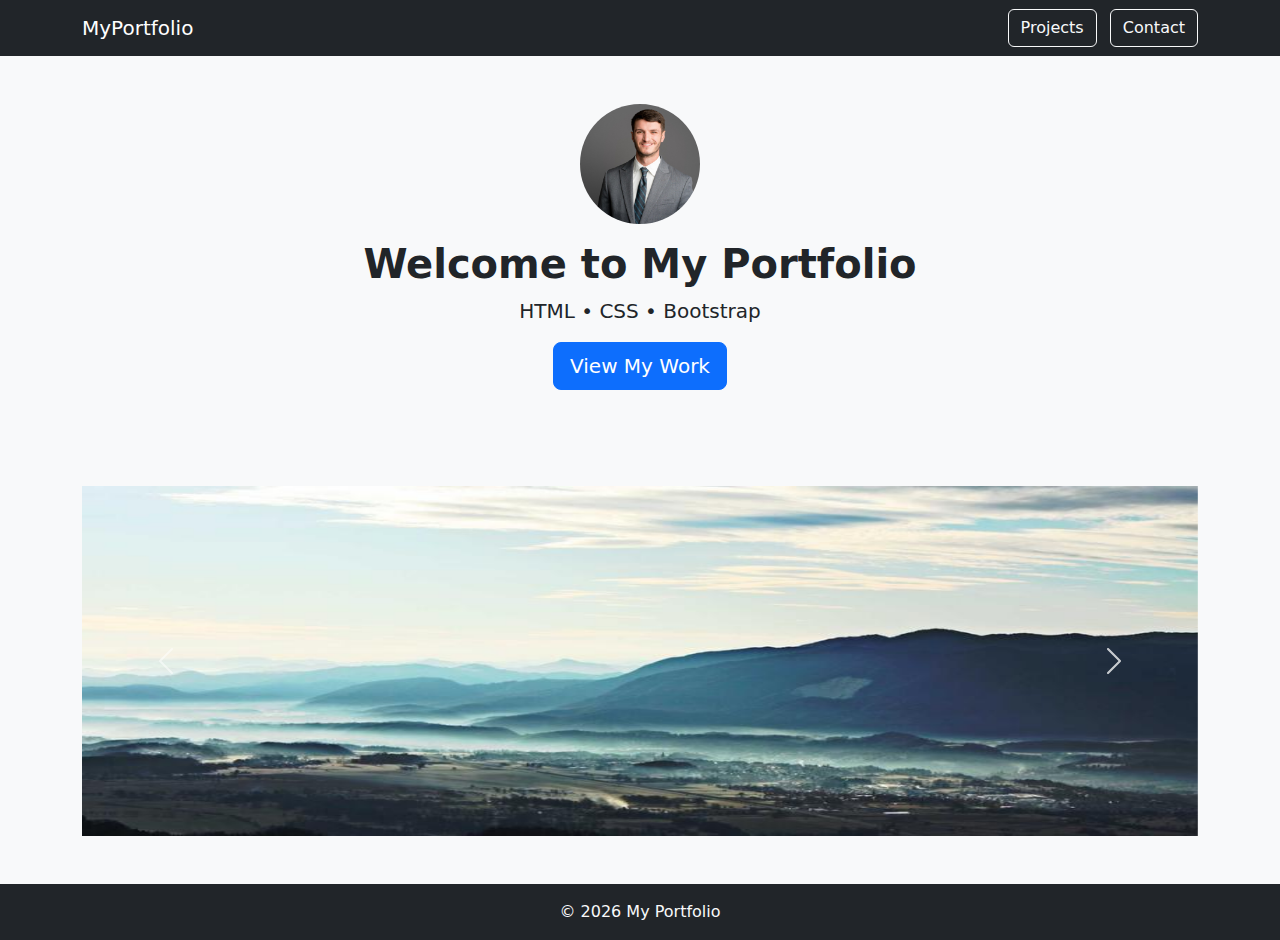
<file: index.html>
<!DOCTYPE html>
<html lang="en">
<head>
    <meta charset="UTF-8">
    <title>My Portfolio</title>

    <link href="https://cdn.jsdelivr.net/npm/bootstrap@5.3.2/dist/css/bootstrap.min.css" rel="stylesheet">

    <link rel="stylesheet" href="css/style.css">
</head>
<body>

<nav class="navbar navbar-expand-lg navbar-dark bg-dark">
    <div class="container">
        <a class="navbar-brand" href="index.html">MyPortfolio</a>
        <div>
            <a class="btn btn-outline-light me-2" href="projects.html">Projects</a>
            <a class="btn btn-outline-light" href="contact.html">Contact</a>
        </div>
    </div>
</nav>

<div class="bg-light p-5 text-center">
    <img src="images/profile.jpg" alt="My Photo" class="rounded-circle mb-3" width="120">
    <h1 class="fade-in">Welcome to My Portfolio</h1>
    <p class="lead fade-in-delay">HTML • CSS • Bootstrap</p>
    <a href="projects.html" class="btn btn-primary btn-lg fade-in-delay2">View My Work</a>
</div>

<div class="container mt-5">
    <div id="carouselExample" class="carousel slide" data-bs-ride="carousel">
        <div class="carousel-inner">
            <div class="carousel-item active">
                <img src="images/project1.jpg" class="d-block w-100" height="350">
            </div>
            <div class="carousel-item">
                <img src="images/project2.jpg" class="d-block w-100" height="350">
            </div>
            <div class="carousel-item">
                <img src="images/project3.jpg" class="d-block w-100" height="350">
            </div>
        </div>
        <button class="carousel-control-prev" type="button" data-bs-target="#carouselExample" data-bs-slide="prev">
            <span class="carousel-control-prev-icon"></span>
        </button>
        <button class="carousel-control-next" type="button" data-bs-target="#carouselExample" data-bs-slide="next">
            <span class="carousel-control-next-icon"></span>
        </button>
        <button class="carousel-control-next" type="button" data-bs-target="#carouselExample" data-bs-slide="next">
            <span class="carousel-control-next-icon"></span>
        </button>
    </div>
</div>

<footer class="bg-dark text-light text-center py-3 mt-5">
    &copy; 2026 My Portfolio
</footer>

<script src="https://cdn.jsdelivr.net/npm/bootstrap@5.3.2/dist/js/bootstrap.bundle.min.js"></script>
</body>
</html>
</file>
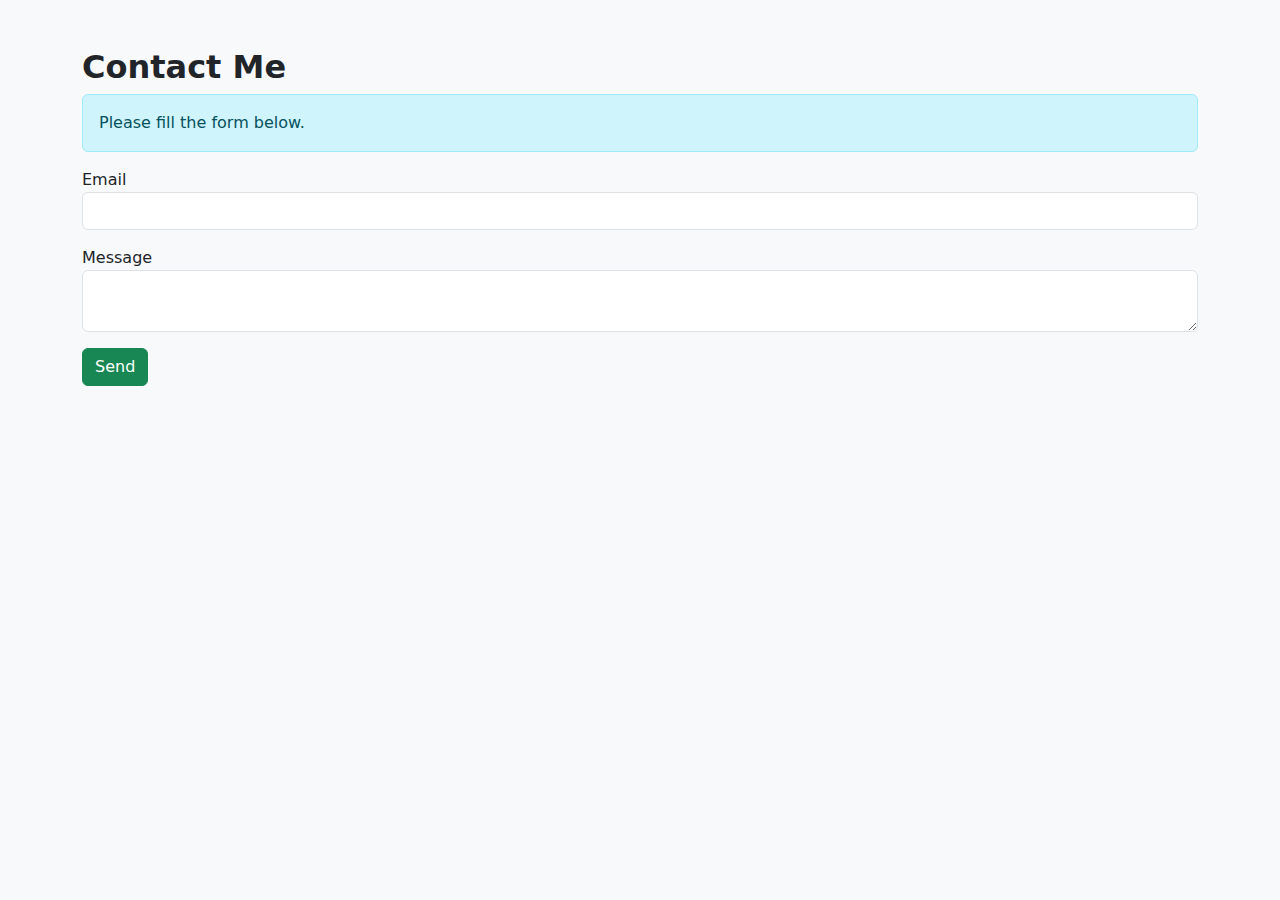
<file: contact.html>
<!DOCTYPE html>
<html lang="en">
<head>
    <meta charset="UTF-8">
    <title>Contact</title>

    <link href="https://cdn.jsdelivr.net/npm/bootstrap@5.3.2/dist/css/bootstrap.min.css" rel="stylesheet">
    <link rel="stylesheet" href="css/style.css">
</head>
<body>

<div class="container mt-5">
    <h2>Contact Me</h2>

    <div class="alert alert-info">
        Please fill the form below.
    </div>

    <form>
        <div class="mb-3">
            <label>Email</label>
            <input type="email" class="form-control">
        </div>

        <div class="mb-3">
            <label>Message</label>
            <textarea class="form-control"></textarea>
        </div>

        <button class="btn btn-success">Send</button>
    </form>
</div>

</body>
</html>
</file>
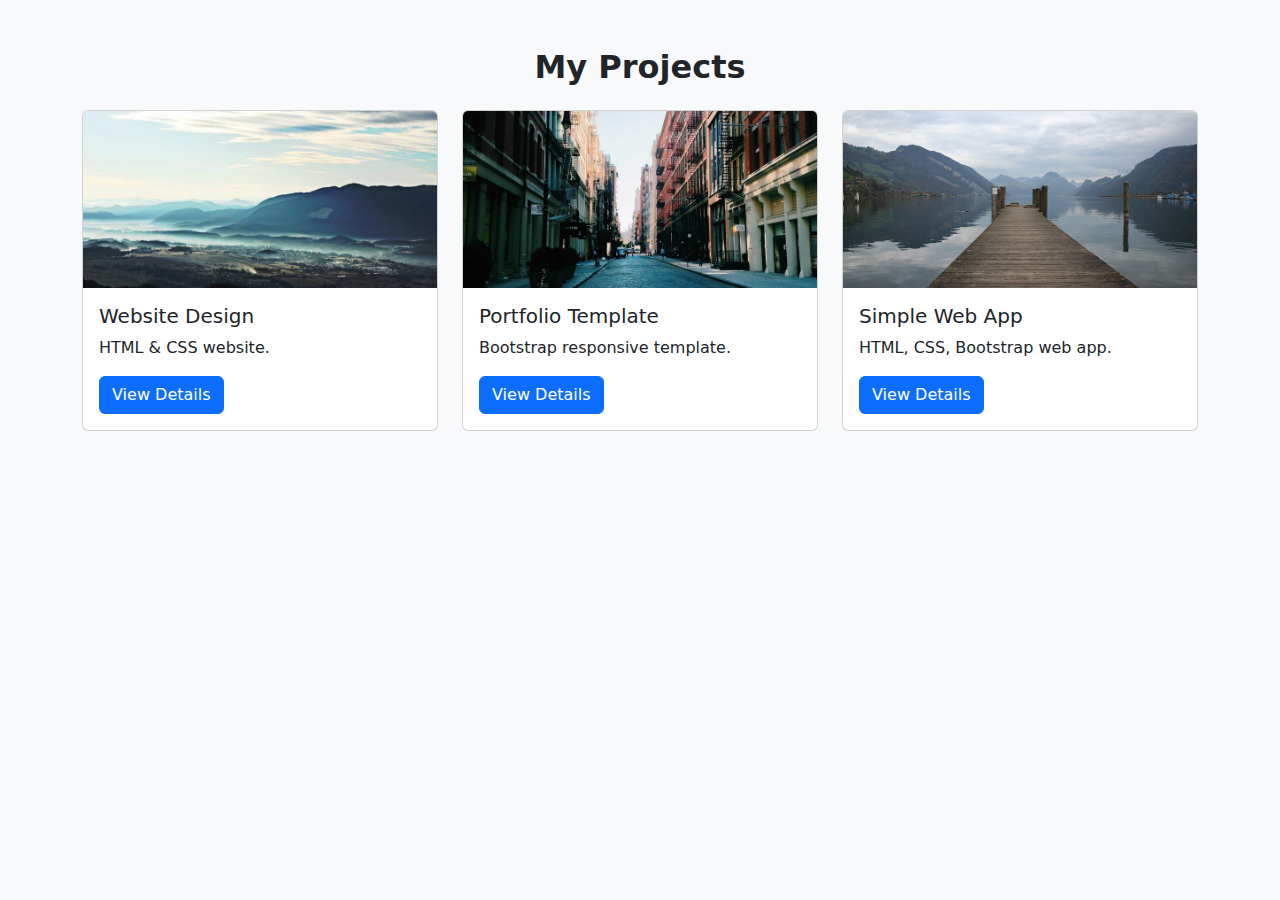
<file: projects.html>
<!DOCTYPE html>
<html lang="en">
<head>
    <meta charset="UTF-8">
    <title>Projects</title>

    <link href="https://cdn.jsdelivr.net/npm/bootstrap@5.3.2/dist/css/bootstrap.min.css" rel="stylesheet">
    <link rel="stylesheet" href="css/style.css">
</head>
<body>

<div class="container mt-5">
    <h2 class="text-center mb-4">My Projects</h2>

    <div class="row">
        <div class="col-md-4">
            <div class="card project-card">
                <img src="images/project1.jpg" class="card-img-top">
                <div class="card-body">
                    <h5 class="card-title">Website Design</h5>
                    <p class="card-text">HTML & CSS website.</p>
                    <button class="btn btn-primary" data-bs-toggle="modal" data-bs-target="#modal1">View Details</button>
                </div>
            </div>
        </div>

        <div class="col-md-4">
            <div class="card project-card">
                <img src="images/project2.jpg" class="card-img-top">
                <div class="card-body">
                    <h5 class="card-title">Portfolio Template</h5>
                    <p class="card-text">Bootstrap responsive template.</p>
                    <button class="btn btn-primary" data-bs-toggle="modal" data-bs-target="#modal2">View Details</button>
                </div>
            </div>
        </div>

        <div class="col-md-4">
            <div class="card project-card">
                <img src="images/project3.jpg" class="card-img-top">
                <div class="card-body">
                    <h5 class="card-title">Simple Web App</h5>
                    <p class="card-text">HTML, CSS, Bootstrap web app.</p>
                    <button class="btn btn-primary" data-bs-toggle="modal" data-bs-target="#modal3">View Details</button>
                </div>
            </div>
        </div>
    </div>
</div>

<div class="modal fade" id="modal1">
    <div class="modal-dialog">
        <div class="modal-content">
            <div class="modal-header">
                <h5 class="modal-title">Website Design</h5>
                <button class="btn-close" data-bs-dismiss="modal"></button>
            </div>
            <div class="modal-body">This project was built using HTML and CSS.</div>
        </div>
    </div>
</div>

<div class="modal fade" id="modal2">
    <div class="modal-dialog">
        <div class="modal-content">
            <div class="modal-header">
                <h5 class="modal-title">Portfolio Template</h5>
                <button class="btn-close" data-bs-dismiss="modal"></button>
            </div>
            <div class="modal-body">This project was built using Bootstrap 5.</div>
        </div>
    </div>
</div>

<div class="modal fade" id="modal3">
    <div class="modal-dialog">
        <div class="modal-content">
            <div class="modal-header">
                <h5 class="modal-title">Simple Web App</h5>
                <button class="btn-close" data-bs-dismiss="modal"></button>
            </div>
            <div class="modal-body">This project combines HTML, CSS, and Bootstrap components.</div>
        </div>
    </div>
</div>

<script src="https://cdn.jsdelivr.net/npm/bootstrap@5.3.2/dist/js/bootstrap.bundle.min.js"></script>
</body>
</html>
</file>
<file: css/style.css>
body {
    background-color: #f8f9fa;
}

.card {
    margin-bottom: 30px;
}

h1, h2 {
    font-weight: bold;
}
</file>
